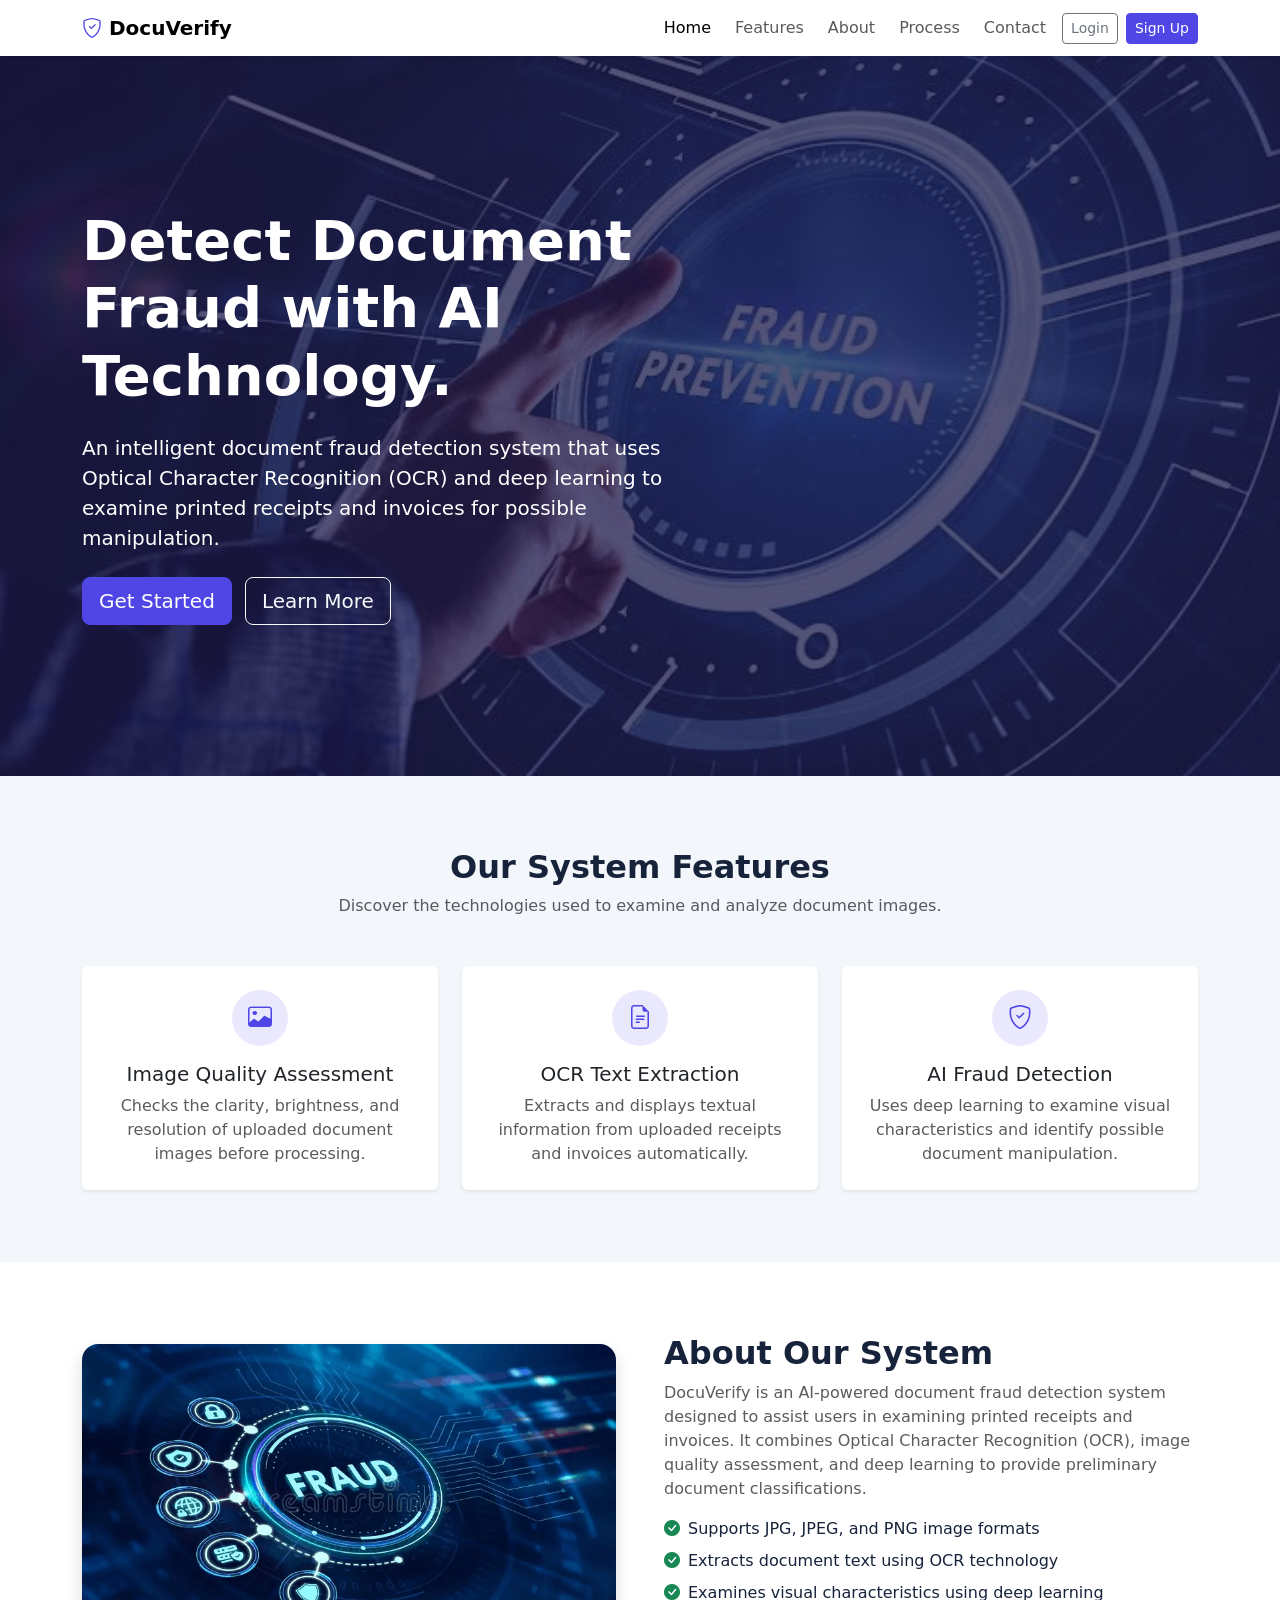
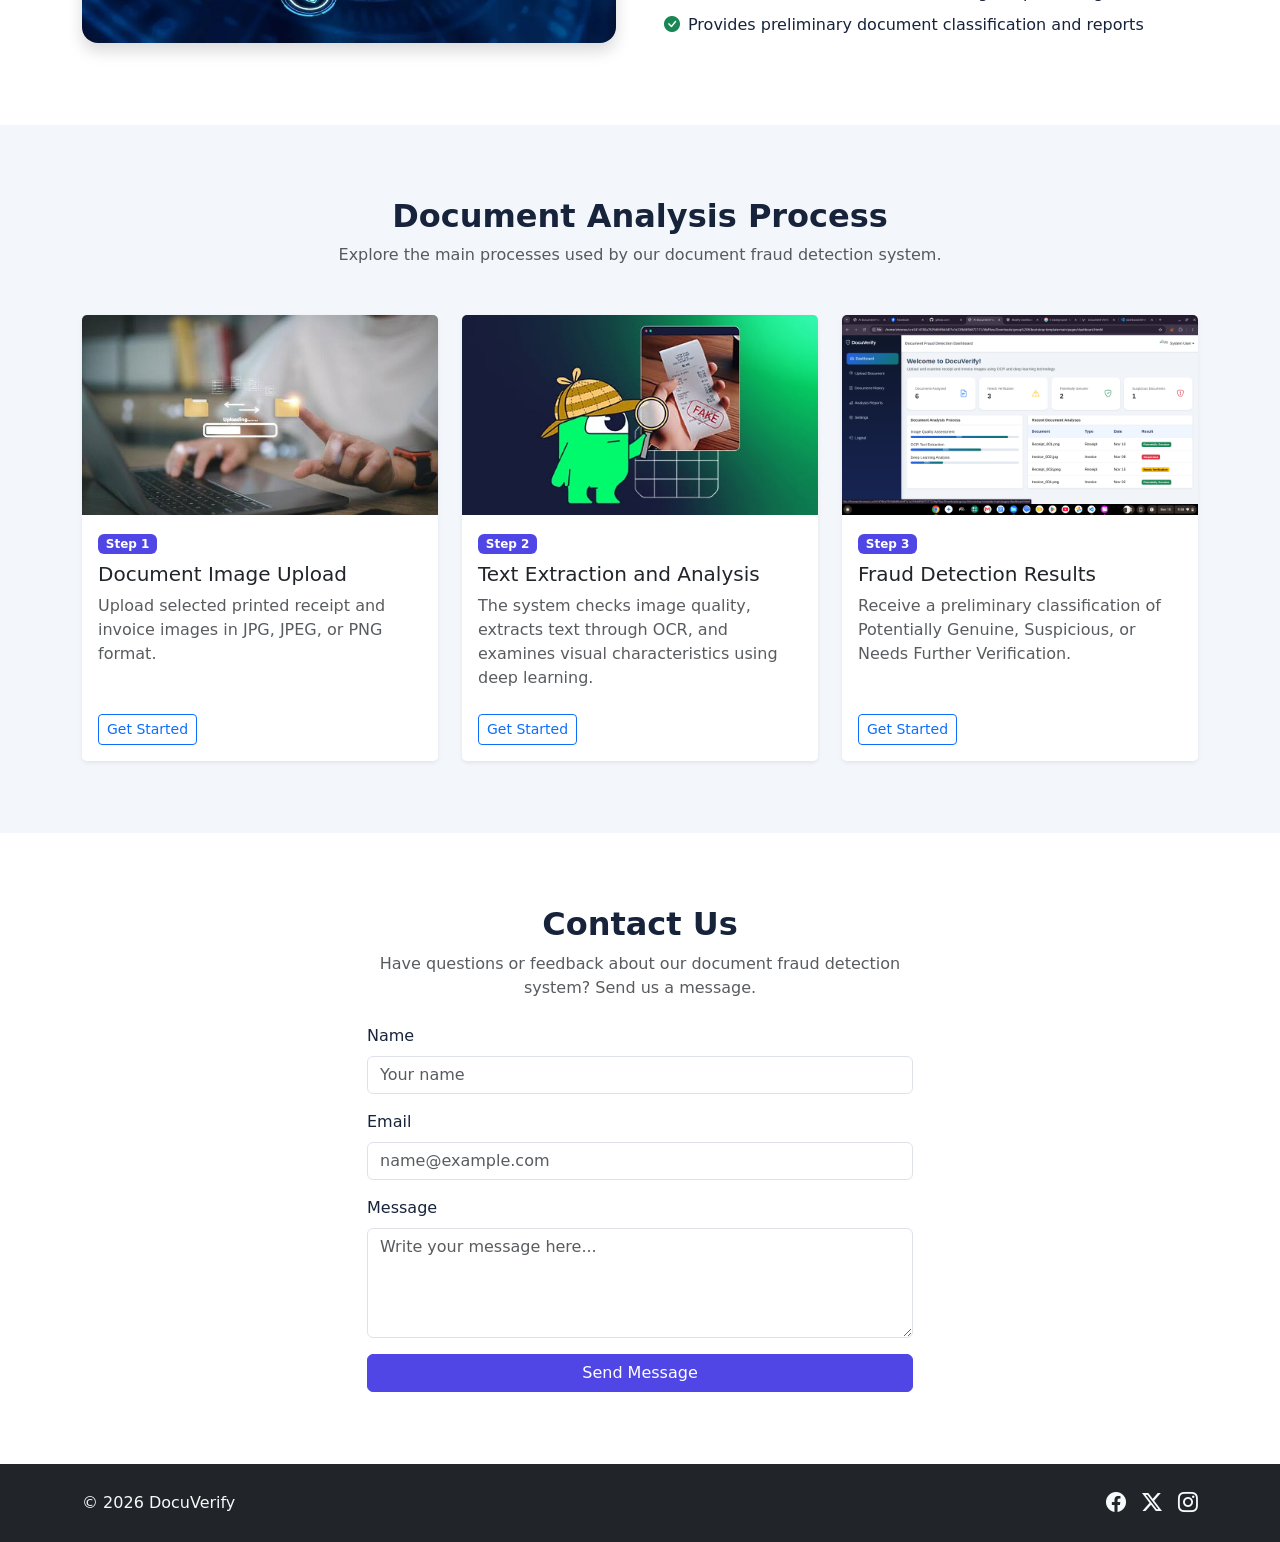
<file: index.html>
﻿<!DOCTYPE html>
<html lang="en">
<head>
  <meta charset="UTF-8">
  <meta name="viewport" content="width=device-width, initial-scale=1">
  <title>DocuVerify | Home</title>
  <link rel="icon" type="image/svg+xml" href="assets/images/logo.jpg">
  <link href="assets/css/bootstrap.min.css" rel="stylesheet">
  <link href="assets/css/bootstrap-icons.min.css" rel="stylesheet">
  <link href="assets/css/style.css" rel="stylesheet">
</head>
<body>

  <!-- Navbar -->
  <nav class="navbar navbar-expand-lg bg-white shadow-sm sticky-top">
    <div class="container">
      <a class="navbar-brand fw-bold" href="index.html"><i class="bi bi-shield-check"></i> DocuVerify</a>
      <button class="navbar-toggler" type="button" data-bs-toggle="collapse" data-bs-target="#mainNav" aria-controls="mainNav" aria-expanded="false" aria-label="Toggle navigation">
        <span class="navbar-toggler-icon"></span>
      </button>
      <div class="collapse navbar-collapse" id="mainNav">
        <ul class="navbar-nav ms-auto align-items-lg-center gap-lg-2">
          <li class="nav-item"><a class="nav-link active" href="index.html">Home</a></li>
          <li class="nav-item"><a class="nav-link" href="#features">Features</a></li>
          <li class="nav-item"><a class="nav-link" href="#about">About</a></li>
          <li class="nav-item"><a class="nav-link" href="#process">Process</a></li>
          <li class="nav-item"><a class="nav-link" href="#contact">Contact</a></li>
          <li class="nav-item"><a class="btn btn-outline-secondary btn-sm" href="pages/login.html">Login</a></li>
          <li class="nav-item"><a class="btn btn-brand btn-sm" href="pages/signup.html">Sign Up</a></li>
        </ul>
      </div>
    </div>
  </nav>

  <!-- Hero -->
  <header class="hero">
    <div class="container text-center text-lg-start">
      <div class="row">
        <div class="col-lg-7">
          <h1 class="display-4 fw-bold">Detect Document Fraud with AI Technology.</h1>
          <p class="lead my-4">An intelligent document fraud detection system that uses Optical Character Recognition (OCR) and deep learning to examine printed receipts and invoices for possible manipulation.</p>
          <a href="pages/signup.html" class="btn btn-brand btn-lg me-2">Get Started</a>
          <a href="#features" class="btn btn-outline-light btn-lg">Learn More</a>
        </div>
      </div>
    </div>
  </header>

  <!-- Features -->
  <section id="features" class="py-5">
    <div class="container py-4">
      <div class="text-center mb-5">
        <h2 class="fw-bold">Our System Features</h2>
        <p class="text-muted">Discover the technologies used to examine and analyze document images.</p>
      </div>
      <div class="row g-4">
        <div class="col-md-4">
          <div class="card h-100 border-0 shadow-sm card-hover text-center p-4">
            <span class="feature-icon mx-auto mb-3"><i class="bi bi-image"></i></span>
            <h5>Image Quality Assessment</h5>
            <p class="text-muted mb-0">Checks the clarity, brightness, and resolution of uploaded document images before processing.</p>
          </div>
        </div>
        <div class="col-md-4">
          <div class="card h-100 border-0 shadow-sm card-hover text-center p-4">
            <span class="feature-icon mx-auto mb-3"><i class="bi bi-file-earmark-text"></i></span>
            <h5>OCR Text Extraction</h5>
            <p class="text-muted mb-0">Extracts and displays textual information from uploaded receipts and invoices automatically.</p>
          </div>
        </div>
        <div class="col-md-4">
          <div class="card h-100 border-0 shadow-sm card-hover text-center p-4">
            <span class="feature-icon mx-auto mb-3"><i class="bi bi-shield-check"></i></span>
            <h5>AI Fraud Detection</h5>
            <p class="text-muted mb-0">Uses deep learning to examine visual characteristics and identify possible document manipulation.</p>
          </div>
        </div>
      </div>
    </div>
  </section>

  <!-- About -->
  <section id="about" class="py-5 bg-white">
    <div class="container py-4">
      <div class="row align-items-center g-5">
        <div class="col-lg-6">
          <img src="assets/images/about.gif" class="img-fluid rounded-4 shadow" alt="Document Fraud Detection System">
        </div>
        <div class="col-lg-6">
          <h2 class="fw-bold">About Our System</h2>
          <p class="text-muted">DocuVerify is an AI-powered document fraud detection system designed to assist users in examining printed receipts and invoices. It combines Optical Character Recognition (OCR), image quality assessment, and deep learning to provide preliminary document classifications.</p>
          <ul class="list-unstyled">
            <li class="mb-2"><i class="bi bi-check-circle-fill text-success me-2"></i>Supports JPG, JPEG, and PNG image formats</li>
            <li class="mb-2"><i class="bi bi-check-circle-fill text-success me-2"></i>Extracts document text using OCR technology</li>
            <li class="mb-2"><i class="bi bi-check-circle-fill text-success me-2"></i>Examines visual characteristics using deep learning</li>
            <li class="mb-2"><i class="bi bi-check-circle-fill text-success me-2"></i>Provides preliminary document classification and reports</li>
          </ul>
        </div>
      </div>
    </div>
  </section>

  <!-- Document Analysis Process (Courses section replaced with process steps) -->
  <section id="process" class="py-5">
    <div class="container py-4">
      <div class="text-center mb-5">
        <h2 class="fw-bold">Document Analysis Process</h2>
        <p class="text-muted">Explore the main processes used by our document fraud detection system.</p>
      </div>
      <div class="row g-4">
        <div class="col-md-6 col-lg-4">
          <div class="card h-100 border-0 shadow-sm card-hover">
            <img src="assets/images/upload.jpg" class="card-img-top" alt="Document Image Upload">
            <div class="card-body">
              <span class="badge bg-brand mb-2">Step 1</span>
              <h5 class="card-title">Document Image Upload</h5>
              <p class="card-text text-muted">Upload selected printed receipt and invoice images in JPG, JPEG, or PNG format.</p>
            </div>
            <div class="card-footer bg-white border-0 pb-3"><a href="pages/signup.html" class="btn btn-outline-primary btn-sm">Get Started</a></div>
          </div>
        </div>
        <div class="col-md-6 col-lg-4">
          <div class="card h-100 border-0 shadow-sm card-hover">
            <img src="assets/images/f2.jpg" class="card-img-top" alt="Text Extraction and Analysis">
            <div class="card-body">
              <span class="badge bg-brand mb-2">Step 2</span>
              <h5 class="card-title">Text Extraction and Analysis</h5>
              <p class="card-text text-muted">The system checks image quality, extracts text through OCR, and examines visual characteristics using deep learning.</p>
            </div>
            <div class="card-footer bg-white border-0 pb-3"><a href="pages/signup.html" class="btn btn-outline-primary btn-sm">Get Started</a></div>
          </div>
        </div>
        <div class="col-md-6 col-lg-4">
          <div class="card h-100 border-0 shadow-sm card-hover">
            <img src="assets/images/PSN.png" class="card-img-top" alt="Fraud Detection Results">
            <div class="card-body">
              <span class="badge bg-brand mb-2">Step 3</span>
              <h5 class="card-title">Fraud Detection Results</h5>
              <p class="card-text text-muted">Receive a preliminary classification of Potentially Genuine, Suspicious, or Needs Further Verification.</p>
            </div>
            <div class="card-footer bg-white border-0 pb-3"><a href="pages/signup.html" class="btn btn-outline-primary btn-sm">Get Started</a></div>
          </div>
        </div>
      </div>
    </div>
  </section>

  <!-- Contact -->
  <section id="contact" class="py-5 bg-white">
    <div class="container py-4">
      <div class="row justify-content-center">
        <div class="col-lg-6">
          <h2 class="fw-bold text-center mb-2">Contact Us</h2>
          <p class="text-center text-muted mb-4">Have questions or feedback about our document fraud detection system? Send us a message.</p>
          <form action="https://formspree.io/f/xvkaowlp" method="POST">
            <div class="mb-3"><label class="form-label" for="cname">Name</label><input type="text" id="cname" name="name" class="form-control" placeholder="Your name" required></div>
            <div class="mb-3"><label class="form-label" for="cemail">Email</label><input type="email" id="cemail" name="email" class="form-control" placeholder="name@example.com" required></div>
            <div class="mb-3"><label class="form-label" for="cmsg">Message</label><textarea id="cmsg" name="message" class="form-control" rows="4" placeholder="Write your message here..." required></textarea></div>
            <button type="submit" class="btn btn-brand w-100">Send Message</button>
          </form>
        </div>
      </div>
    </div>
  </section>

  <!-- Footer -->
  <footer class="bg-dark text-light py-4">
    <div class="container d-flex flex-column flex-md-row justify-content-between align-items-center gap-2">
      <span>&copy; 2026 DocuVerify</span>
      <div class="d-flex gap-3 fs-5">
        <a href="#" class="text-light" aria-label="Facebook"><i class="bi bi-facebook"></i></a>
        <a href="#" class="text-light" aria-label="Twitter"><i class="bi bi-twitter-x"></i></a>
        <a href="#" class="text-light" aria-label="Instagram"><i class="bi bi-instagram"></i></a>
      </div>
    </div>
  </footer>

  <script src="assets/js/bootstrap.bundle.min.js"></script>
</body>
</html>
</file>
<file: assets/css/style.css>
:root {
  --brand: #4f46e5;
  --brand-dark: #3730a3;
}

body { 
  background-color: #f8f9fa; 
}

.btn-brand { background: var(--brand); border-color: var(--brand); color: #fff; }
.btn-brand:hover { background: var(--brand-dark); border-color: var(--brand-dark); color: #fff; }
.text-brand { color: var(--brand); }
.bg-brand { background: var(--brand); }

.navbar-brand i { color: var(--brand); }

/* Hero */
.hero {
  min-height: 80vh;
  background: linear-gradient(rgba(30, 27, 75, .75), rgba(30, 27, 75, .75)),
    url("../images/background.jpg") center/cover no-repeat;
  color: #fff;
  display: flex;
  align-items: center;
}

/* Cards */
.feature-icon {
  width: 56px; height: 56px;
  display: inline-flex; align-items: center; justify-content: center;
  border-radius: 50%;
  background: rgba(79, 70, 229, .12);
  color: var(--brand);
  font-size: 1.5rem;
}
.card-hover { transition: transform .2s, box-shadow .2s; }
.card-hover:hover { transform: translateY(-6px); box-shadow: 0 .75rem 1.5rem rgba(0, 0, 0, .12); }
.card-img-top { height: 200px; object-fit: cover; }

/* Auth pages */
.auth-wrapper { min-height: 100vh; }
.auth-image {
  background-size: cover;
  background-position: center;
  min-height: 250px;
}
.auth-image.login { background-image: linear-gradient(rgba(30,27,75,.55), rgba(30,27,75,.55)), url("../images/login.jpg"); }
.auth-image.signup { background-image: linear-gradient(rgba(30,27,75,.55), rgba(30,27,75,.55)), url("../images/signup.jpg"); }

/* Dashboard Layout & Sidebar */
.sidebar { 
  width: 260px; 
  min-height: 100vh; 
  background: #ffffff; 
  border-right: 1px solid #dee2e6; 
  position: fixed; 
  top: 0; 
  left: 0; 
  z-index: 100; 
}

.main-content { 
  margin-left: 260px; 
  padding: 2rem; 
}

.sidebar .nav-link { 
  color: #4f46e5; 
  font-weight: 500; 
  border-radius: 8px; 
  margin-bottom: 4px; 
  padding: 10px 15px; 
}

.sidebar .nav-link:hover, 
.sidebar .nav-link.active { 
  background-color: var(--brand); 
  color: #fff; 
}

.sidebar .nav-link.active i, 
.sidebar .nav-link:hover i { 
  color: #fff !important; 
}

.stat-card i { font-size: 2rem; }

@media (max-width: 992px) {
  .sidebar { 
    width: 100%; 
    position: relative; 
    min-height: auto; 
  }
  .main-content { 
    margin-left: 0; 
    padding: 1rem; 
  }
}

footer a { text-decoration: none; }

/* Custom Document Status Badge Colors matching results breakdown */
.badge.status-gen-green {
  background-color: #d1e7dd !important;
  color: #0f5132 !important;
  border: 1px solid #badbcc;
  font-weight: 500;
}

.badge.status-needs-verification {
  background-color: #fff3cd !important;
  color: #664d03 !important;
  border: 1px solid #ffeeba;
  font-weight: 500;
}

.badge.status-suspicious-red {
  background-color: #f8d7da !important;
  color: #842029 !important;
  border: 1px solid #f5c2c7;
  font-weight: 500;
}

/* Dashboard page polish */
:root { --dashboard-ink: #17233b; --dashboard-muted: #64748b; --dashboard-line: #e5eaf2; --dashboard-brand: #3659c9; }
  body { background: #f3f6fb; color: var(--dashboard-ink); }
  .sidebar { background: #fff; border-right-color: var(--dashboard-line); box-shadow: 8px 0 28px rgba(23,35,59,.025); }
  .sidebar h4 { letter-spacing: -.035em; }
  .sidebar .nav-link { color: #53627b; font-weight: 600; border-radius: 10px; padding: .75rem .85rem; }
  .sidebar .nav-link i { color: #8190a8 !important; }
  .sidebar .nav-link:hover { background: #f1f5ff; color: var(--dashboard-brand); }
  .sidebar .nav-link.active { background: #edf2ff; color: var(--dashboard-brand); }
  .sidebar .nav-link.active i { color: var(--dashboard-brand) !important; }
  .main-content { max-width: 1680px; padding: 2rem 2.25rem; }
  .main-content > .d-flex:first-child { border: 1px solid var(--dashboard-line); }
  .main-content h5 { color: var(--dashboard-ink); letter-spacing: -.02em; }
  .main-content .card { border: 1px solid var(--dashboard-line) !important; box-shadow: 0 4px 16px rgba(23,35,59,.035) !important; }
  .main-content .card h2 { letter-spacing: -.045em; }
  .main-content .card p, .main-content .text-muted { color: var(--dashboard-muted) !important; }
  .main-content .row.g-4.mb-4 > div .card { min-height: 112px; justify-content: center; position: relative; overflow: hidden; }
  .main-content .row.g-4.mb-4 > div .card::after { content: ''; position: absolute; right: -22px; top: -28px; width: 84px; height: 84px; border-radius: 50%; background: rgba(54,89,201,.055); }
  .main-content .table { --bs-table-bg: transparent; }
  .main-content .table thead th { color: #75839a; font-size: .72rem; font-weight: 700; letter-spacing: .07em; text-transform: uppercase; border-bottom-color: var(--dashboard-line); padding: .85rem .75rem; }
  .main-content .table tbody td { color: #394861; border-bottom-color: #edf0f5; padding: .9rem .75rem; }
  .main-content .table tbody tr:last-child td { border-bottom: 0; }
  .main-content .progress { background: #edf1f7; border-radius: 999px; }
  .main-content .progress-bar { border-radius: 999px; }
  .main-content .btn-primary { background: var(--dashboard-brand); border-color: var(--dashboard-brand); }
  @media (max-width: 992px) {
    .sidebar { box-shadow: 0 5px 18px rgba(23,35,59,.04); }
    .sidebar .nav { flex-direction: row !important; flex-wrap: wrap; gap: .25rem; }
    .sidebar .nav-link { padding: .55rem .7rem; }
    .sidebar hr, .sidebar > div:last-child { max-width: 320px; }
    .main-content { padding: 1.25rem; }
  }
  @media (max-width: 576px) {
    .main-content { padding: .9rem; }
    .main-content > .d-flex:first-child { gap: .9rem; align-items: flex-start !important; }
    .main-content .card { border-radius: 1rem !important; }
    .main-content .table { min-width: 560px; }
    #clearHistoryBtn { white-space: nowrap; }
  }

/* Upload page */
.upload-file-input { position: absolute; inset: 0; width: 100%; height: 100%; opacity: 0; cursor: pointer; }
.upload-preview img { max-height: 240px; width: 100%; object-fit: contain; background: #f8fafc; }
.upload-ocr-output { height: 180px; overflow-y: auto; white-space: pre-wrap; overflow-wrap: anywhere; }
.upload-report { margin-top: 1.5rem; }
.upload-report[hidden], .upload-preview[hidden] { display: none !important; }
.upload-file-input:focus-visible { outline: 3px solid rgba(54,89,201,.45); outline-offset: -3px; }
.border-dashed.is-dragging { background: #edf2ff !important; border-color: #3659c9 !important; }
@media (max-width: 576px) {
  .upload-preview img { max-height: 190px; }
  .upload-report { padding: 1.25rem !important; }
}
/* History, reports, and settings pages */
.page-shell { max-width: 1280px; }
.page-header { gap: 1.5rem; }
.page-kicker { display: inline-block; color: #71809a; font-size: .7rem; font-weight: 700; letter-spacing: .12em; margin-bottom: .4rem; }
.page-title { color: var(--dashboard-ink, #17233b); font-size: clamp(1.5rem, 2.4vw, 2rem); font-weight: 750; letter-spacing: -.04em; }
.page-section-title { color: var(--dashboard-ink, #17233b); font-size: 1.25rem; font-weight: 700; letter-spacing: -.025em; }
.page-subtitle { color: var(--dashboard-muted, #64748b) !important; max-width: 680px; }
.history-table { min-width: 680px; }
.history-table thead th { white-space: nowrap; }
.reports-empty { color: #8794a8; }
.report-item { display: flex; align-items: flex-start; justify-content: space-between; gap: 1.5rem; padding: 1.25rem 0; border-bottom: 1px solid var(--dashboard-line, #e5eaf2); }
.report-item:last-child { border-bottom: 0; }
.report-item-copy { min-width: 0; }
.report-item-title { color: var(--dashboard-ink, #17233b); font-size: 1rem; font-weight: 700; overflow-wrap: anywhere; margin: 0 0 .35rem; }
.report-item-meta, .report-item-summary { color: var(--dashboard-muted, #64748b); font-size: .875rem; }
.report-download { flex: 0 0 auto; }
.settings-readonly { background: #f7f9fc; color: #4c5b72; border-color: #e1e7f0; }
.settings-label { color: #52617a; font-size: .85rem; font-weight: 650; }
.settings-input { min-height: 48px; border-color: #dce3ed; }
.settings-input:focus { border-color: #8298e0; box-shadow: 0 0 0 .2rem rgba(54,89,201,.12); }
@media (max-width: 767.98px) {
  .page-header { align-items: flex-start !important; flex-direction: column; }
  .report-item { flex-direction: column; gap: 1rem; }
  .report-download { width: 100%; }
  .history-table { min-width: 640px; }
}
/* Login and password recovery */
.auth-form-panel { max-width: 440px; }
.auth-form-panel .form-control { min-height: 46px; border-color: #dce3ed; }
.auth-form-panel .form-control:focus { border-color: #8298e0; box-shadow: 0 0 0 .2rem rgba(54,89,201,.12); }
.auth-recovery-panel { padding: 1.5rem; border: 1px solid var(--dashboard-line, #e5eaf2); border-radius: 1rem; background: #fff; box-shadow: 0 8px 28px rgba(23,35,59,.045); }
.auth-recovery-panel h3 { color: var(--dashboard-ink, #17233b); letter-spacing: -.03em; }
.auth-recovery-panel .btn-link { color: var(--dashboard-brand, #3659c9); }
/* Dashboard classification guide */
.classification-guide-heading .page-kicker { margin-bottom: .35rem; }
.classification-guide-list { display: grid; gap: 1.15rem; }
.classification-guide-item { display: grid; grid-template-columns: 12px 1fr; gap: .85rem; align-items: start; }
.guide-status-dot { width: 10px; height: 10px; margin-top: .38rem; border-radius: 50%; box-shadow: 0 0 0 4px rgba(100,116,139,.09); }
.guide-status-genuine { background: #198754; box-shadow: 0 0 0 4px rgba(25,135,84,.12); }
.guide-status-review { background: #d99500; box-shadow: 0 0 0 4px rgba(217,149,0,.14); }
.guide-status-suspicious { background: #dc3545; box-shadow: 0 0 0 4px rgba(220,53,69,.12); }
.guide-title { color: var(--dashboard-ink, #17233b); font-size: .9rem; font-weight: 700; margin: 0 0 .2rem; }
.guide-copy { color: var(--dashboard-muted, #64748b); font-size: .82rem; line-height: 1.5; margin: 0; }
.classification-guide-note { margin-top: 1.35rem; padding: .8rem .9rem; border: 1px solid #dce6fa; border-radius: .75rem; background: #f5f8ff; color: #52617a; font-size: .78rem; line-height: 1.5; }
.classification-guide-note i { color: var(--dashboard-brand, #3659c9); }
.upload-quality-output { line-height: 1.55; }
</file>
